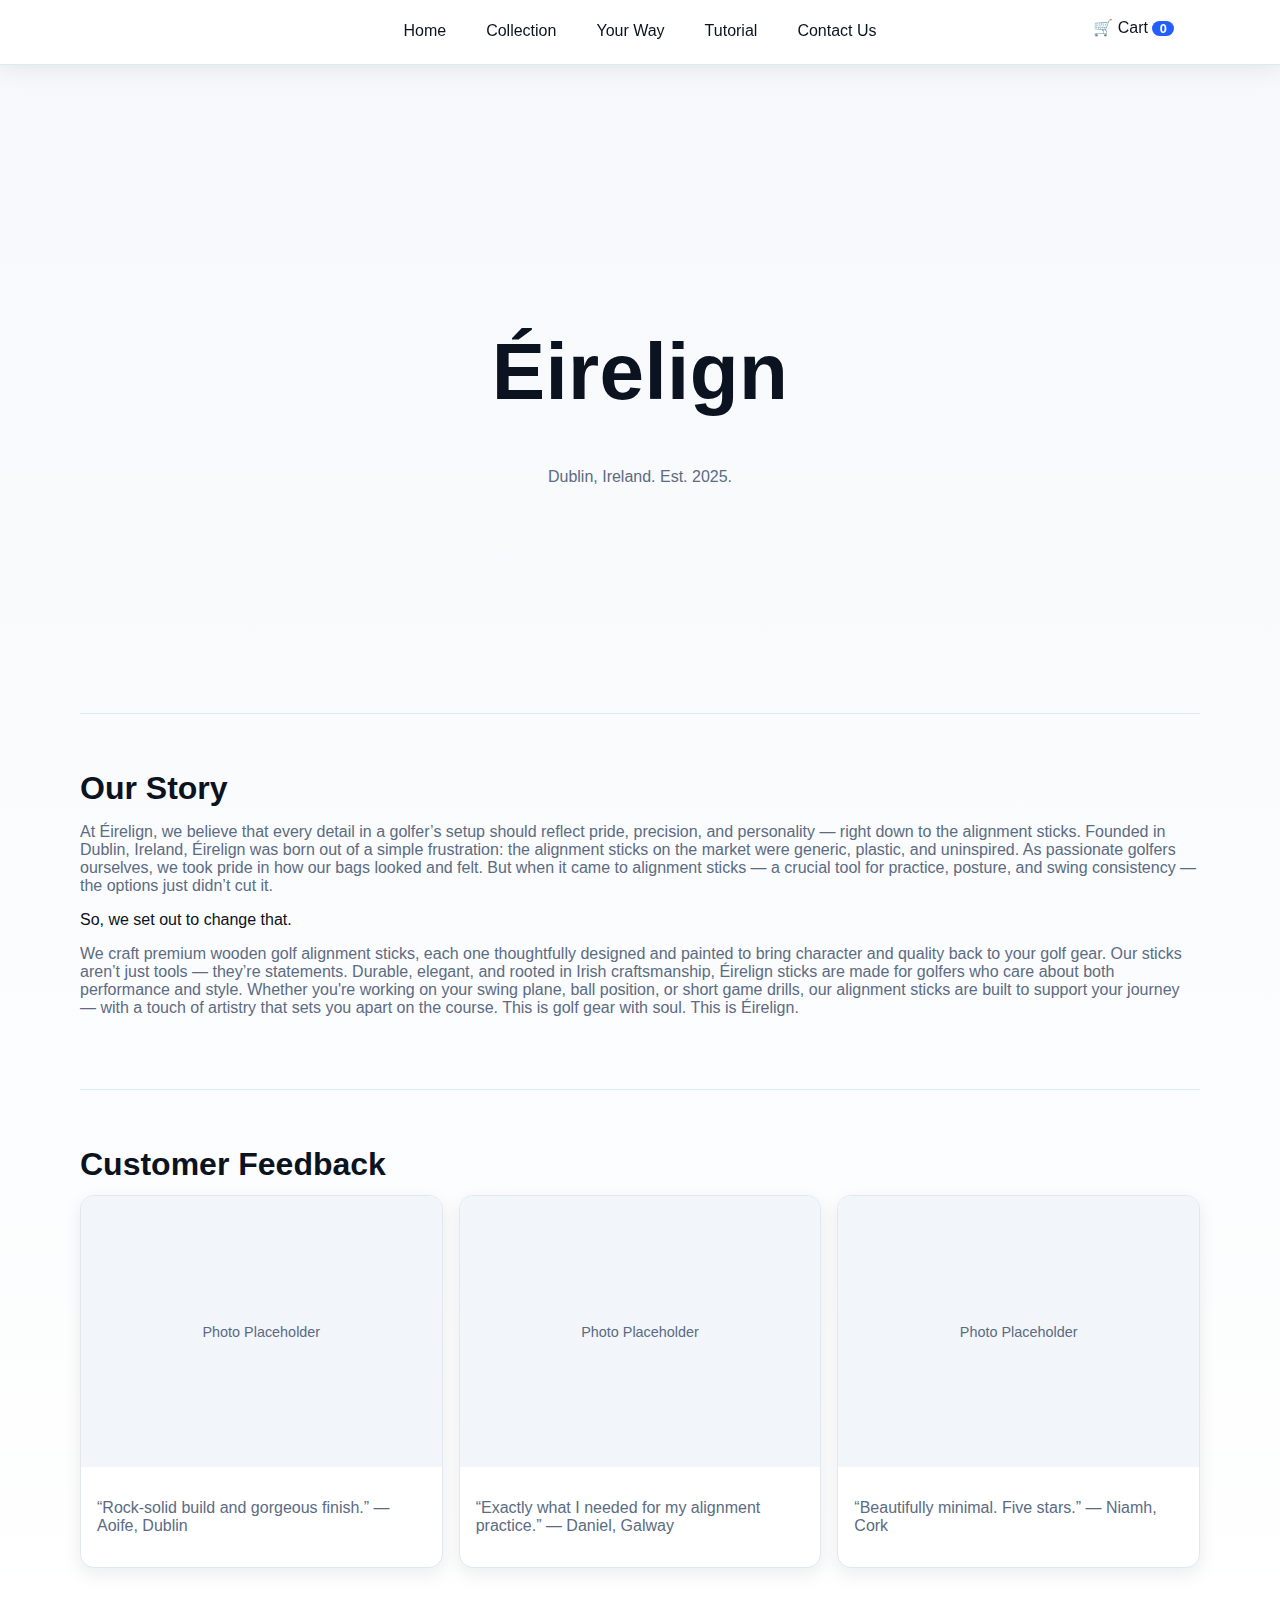
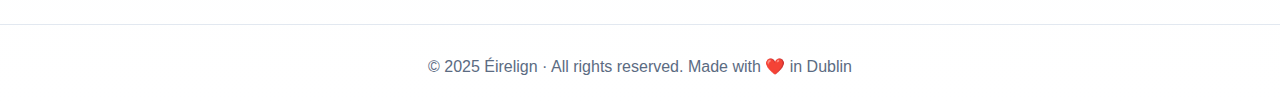
<file: index.html>
<!doctype html>
<html lang="en-IE">
<head>
  <meta charset="utf-8" />
  <meta name="viewport" content="width=device-width, initial-scale=1" />
  <title>Éirelign</title>
  <meta name="description" content="Irish-designed wooden golf alignment sticks. Minimal, durable, built in Dublin. Explore our Collection or build it Your Way." />
  <link rel="icon" href="assets/img/favicon.svg" type="image/svg+xml" />
  <link rel="stylesheet" href="assets/css/styles.css" />
  <meta property="og:title" content="Éirelign — Wooden Golf Alignment Sticks" />
  <meta property="og:description" content="At Éirelign, we believe that every detail in a golfer’s setup should reflect pride, precision, and personality — right down to the alignment sticks.
Founded in Dublin, Ireland, Éirelign was born out of a simple frustration: the alignment sticks on the market were generic, plastic, and uninspired. As passionate golfers ourselves, we took pride in how our bags looked and felt. But when it came to alignment sticks — a crucial tool for practice, posture, and swing consistency — the options just didn’t cut it.
So, we set out to change that.
We craft premium wooden golf alignment sticks, each one thoughtfully designed and painted to bring character and quality back to your golf gear. Our sticks aren’t just tools — they’re statements. Durable, elegant, and rooted in Irish craftsmanship, Éirelign sticks are made for golfers who care about both performance and style.
Whether you're working on your swing plane, ball position, or short game drills, our alignment sticks are built to support your journey — with a touch of artistry that sets you apart on the course.
This is golf gear with soul. This is Éirelign.." />
  <meta property="og:type" content="website" />
</head>
<body>
  <header class="header">
    <div class="header-inner container">
      <div class="brand-compact">
        <div class="site-title">Éirelign</div>
        <small>Dublin, Ireland — Est. 2025</small>
      </div>
      <nav class="nav" aria-label="Primary">
        <a href="index.html">Home</a>
        <a href="collection.html">Collection</a>
        <a href="your-way.html">Your Way</a>
        <a href="tutorial.html">Tutorial</a>
        <a href="contact.html">Contact Us</a>
      </nav>
      <div class="actions">
        <a href="cart.html" aria-label="Cart">🛒 Cart <span class="badge" data-cart-count>0</span></a>
      </div>
    </div>
  </header>

  <main>
    <section class="hero container">
      <div>
        <h1 class="title">Éirelign</h1>
        <p class="subtitle">Dublin, Ireland. Est. 2025.</p>
      </div>
    </section>

    <section class="section container">
      <h2>Our Story</h2>
      <p>At Éirelign, we believe that every detail in a golfer’s setup should reflect pride, precision, and personality — right down to the alignment sticks.
Founded in Dublin, Ireland, Éirelign was born out of a simple frustration: the alignment sticks on the market were generic, plastic, and uninspired. As passionate golfers ourselves, we took pride in how our bags looked and felt. But when it came to alignment sticks — a crucial tool for practice, posture, and swing consistency — the options just didn’t cut it.
</p>So, we set out to change that.<p>
We craft premium wooden golf alignment sticks, each one thoughtfully designed and painted to bring character and quality back to your golf gear. Our sticks aren’t just tools — they’re statements. Durable, elegant, and rooted in Irish craftsmanship, Éirelign sticks are made for golfers who care about both performance and style.
Whether you're working on your swing plane, ball position, or short game drills, our alignment sticks are built to support your journey — with a touch of artistry that sets you apart on the course.
This is golf gear with soul. This is Éirelign.</p>
    </section>

    <section class="section container">
      <h2>Customer Feedback</h2>
      <div class="feedback-grid">
        <article class="card">
          <div class="media" aria-hidden="true">Photo Placeholder</div>
          <div class="body">
            <p>“Rock-solid build and gorgeous finish.” — Aoife, Dublin</p>
          </div>
        </article>
        <article class="card">
          <div class="media" aria-hidden="true">Photo Placeholder</div>
          <div class="body">
            <p>“Exactly what I needed for my alignment practice.” — Daniel, Galway</p>
          </div>
        </article>
        <article class="card">
          <div class="media" aria-hidden="true">Photo Placeholder</div>
          <div class="body">
            <p>“Beautifully minimal. Five stars.” — Niamh, Cork</p>
          </div>
        </article>
      </div>
    </section>
  </main>

  <footer class="footer">
    <div class="container">© 2025 Éirelign · All rights reserved. Made with ❤️ in Dublin</div>
  </footer>

  <noscript><div class="container" style="margin:1rem 0;">Note: Cart & customizer need JavaScript enabled.</div></noscript>
  <script defer src="assets/js/main.js"></script>

  <script type="application/ld+json">
  {
    "@context":"https://schema.org",
    "@type":"Organization",
    "name":"Éirelign",
    "url":"https://<your-github-username>.github.io/eirelign-site/",
    "address": {"@type":"PostalAddress","addressLocality":"Dublin","addressCountry":"IE"}
  }
  </script>
</body>
</html>
</file>
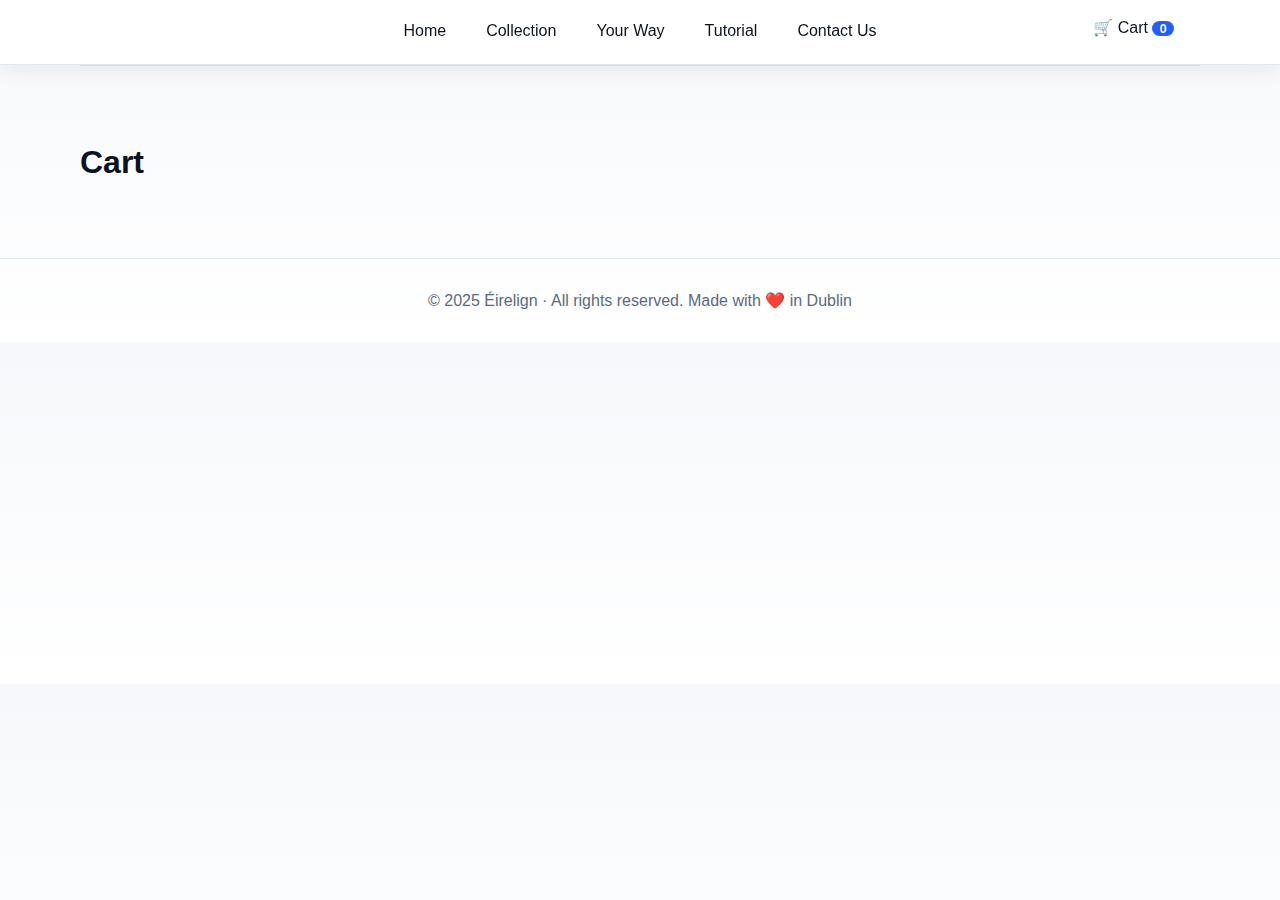
<file: cart.html>
<!doctype html>
<html lang="en-IE">
<head>
  <meta charset="utf-8" />
  <meta name="viewport" content="width=device-width, initial-scale=1" />
  <title>Cart — Éirelign</title>
  <meta name="description" content="Review your items and proceed to checkout." />
  <link rel="icon" href="assets/img/favicon.svg" type="image/svg+xml" />
  <link rel="stylesheet" href="assets/css/styles.css" />
</head>
<body>
  <header class="header">
    <div class="header-inner container">
      <div class="brand-compact"><div class="site-title">Éirelign</div><small>Dublin, Ireland — Est. 2025</small></div>
      <nav class="nav" aria-label="Primary">
        <a href="index.html">Home</a><a href="collection.html">Collection</a><a href="your-way.html">Your Way</a><a href="tutorial.html">Tutorial</a><a href="contact.html">Contact Us</a>
      </nav>
      <div class="actions"><a href="cart.html" aria-label="Cart">🛒 Cart <span class="badge" data-cart-count>0</span></a></div>
    </div>
  </header>

  <main class="container section">
    <h1>Cart</h1>

    <div id="cart-empty" class="card" style="padding:1rem; display:none;">
      Your cart is empty. <a href="collection.html">Browse the Collection</a> or <a href="your-way.html">build it Your Way</a>.
    </div>

    <div id="cart-filled" style="display:none;">
      <table class="table" aria-describedby="cart-help">
        <caption class="sr-only" id="cart-help">Cart items with quantities and totals.</caption>
        <thead>
          <tr>
            <th scope="col">Item</th>
            <th scope="col">Price</th>
            <th scope="col">Qty</th>
            <th scope="col">Total</th>
            <th scope="col"><span class="sr-only">Actions</span></th>
          </tr>
        </thead>
        <tbody id="cart-body"></tbody>
      </table>

      <p class="meta">Taxes and shipping calculated at checkout.</p>
      <p><strong>Subtotal:</strong> <span id="subtotal">€0.00</span></p>

      <div style="display:flex; gap:.5rem; flex-wrap:wrap;">
        <a href="collection.html">Continue shopping</a>
        <button type="button" disabled title="Checkout not connected yet">Proceed to checkout</button>
      </div>
    </div>
  </main>

  <footer class="footer"><div class="container">© 2025 Éirelign · All rights reserved. Made with ❤️ in Dublin</div></footer>

  <noscript><div class="container" style="margin:1rem 0;">Note: Cart needs JavaScript enabled.</div></noscript>
  <script defer src="assets/js/main.js"></script>
  <script defer src="assets/js/cart.js"></script>
</body>
</html>
</file>
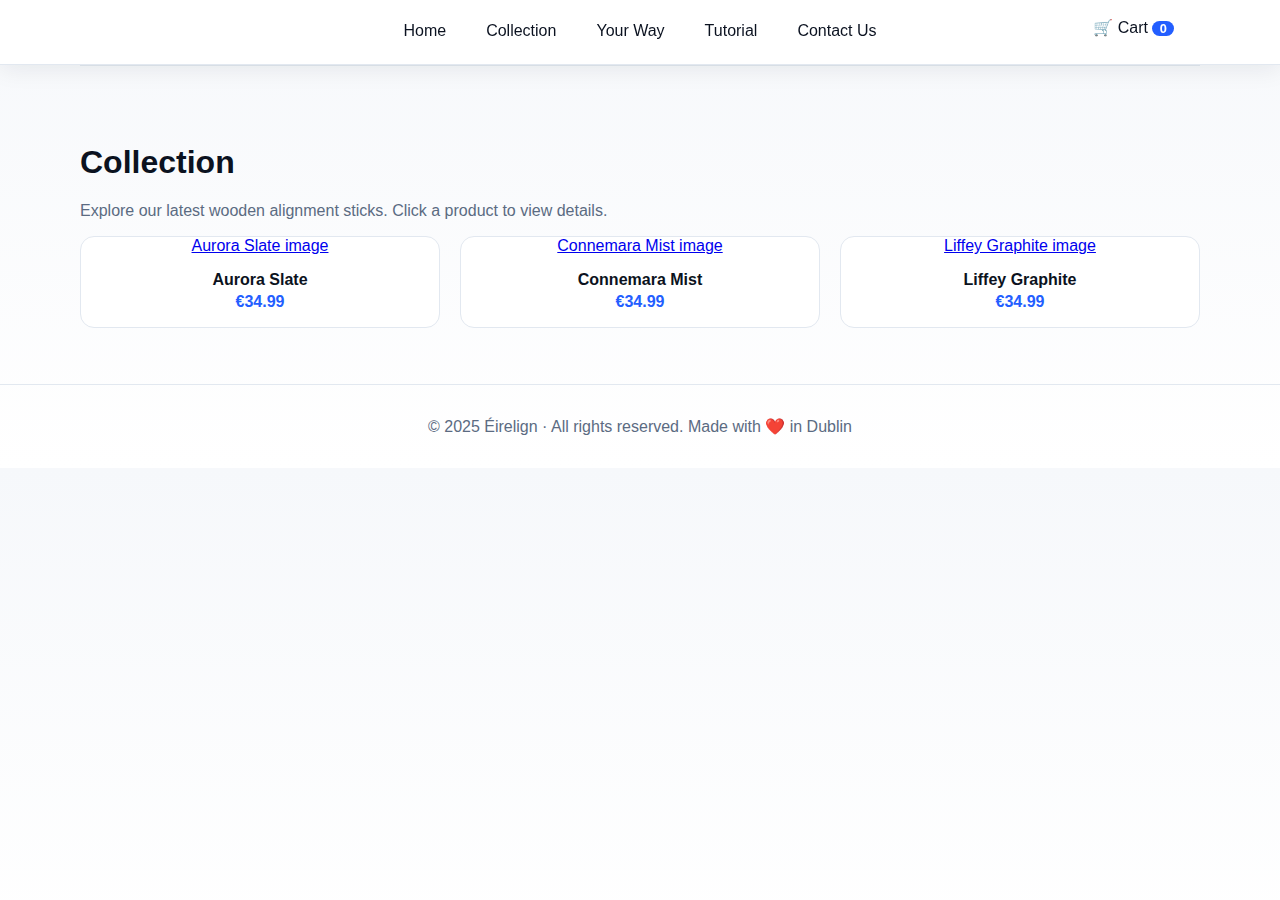
<file: collection.html>
<!doctype html>
<html lang="en-IE">
<head>
  <meta charset="utf-8" />
  <meta name="viewport" content="width=device-width, initial-scale=1" />
  <title>Collection — Éirelign</title>
  <meta name="description" content="Explore Aurora Slate, Connemara Mist, and Liffey Graphite alignment sticks." />
  <link rel="icon" href="assets/img/favicon.svg" type="image/svg+xml" />
  <link rel="stylesheet" href="assets/css/styles.css" />
</head>
<body>
  <header class="header">
    <div class="header-inner container">
      <div class="brand-compact"><div class="site-title">Éirelign</div><small>Dublin, Ireland — Est. 2025</small></div>
      <nav class="nav" aria-label="Primary">
        <a href="index.html">Home</a><a href="collection.html">Collection</a><a href="your-way.html">Your Way</a><a href="tutorial.html">Tutorial</a><a href="contact.html">Contact Us</a>
      </nav>
      <div class="actions"><a href="cart.html" aria-label="Cart">🛒 Cart <span class="badge" data-cart-count>0</span></a></div>
    </div>
  </header>

  <main class="container section">
    <h1>Collection</h1>
    <p>Explore our latest wooden alignment sticks. Click a product to view details.</p>

    <div class="collection-grid">
      <article class="product-tile">
        <a class="image" href="product-aurora.html">
          <div class="media" aria-hidden="true">Aurora Slate image</div>
        </a>
        <div class="body">
          <div class="name">Aurora Slate</div>
          <div class="price">€34.99</div>
        </div>
      </article>

      <article class="product-tile">
        <a class="image" href="product-connemara.html">
          <div class="media" aria-hidden="true">Connemara Mist image</div>
        </a>
        <div class="body">
          <div class="name">Connemara Mist</div>
          <div class="price">€34.99</div>
        </div>
      </article>

      <article class="product-tile">
        <a class="image" href="product-liffey.html">
          <div class="media" aria-hidden="true">Liffey Graphite image</div>
        </a>
        <div class="body">
          <div class="name">Liffey Graphite</div>
          <div class="price">€34.99</div>
        </div>
      </article>
    </div>
  </main>

  <footer class="footer"><div class="container">© 2025 Éirelign · All rights reserved. Made with ❤️ in Dublin</div></footer>
  <script defer src="assets/js/main.js"></script>
</body>
</html>
</file>
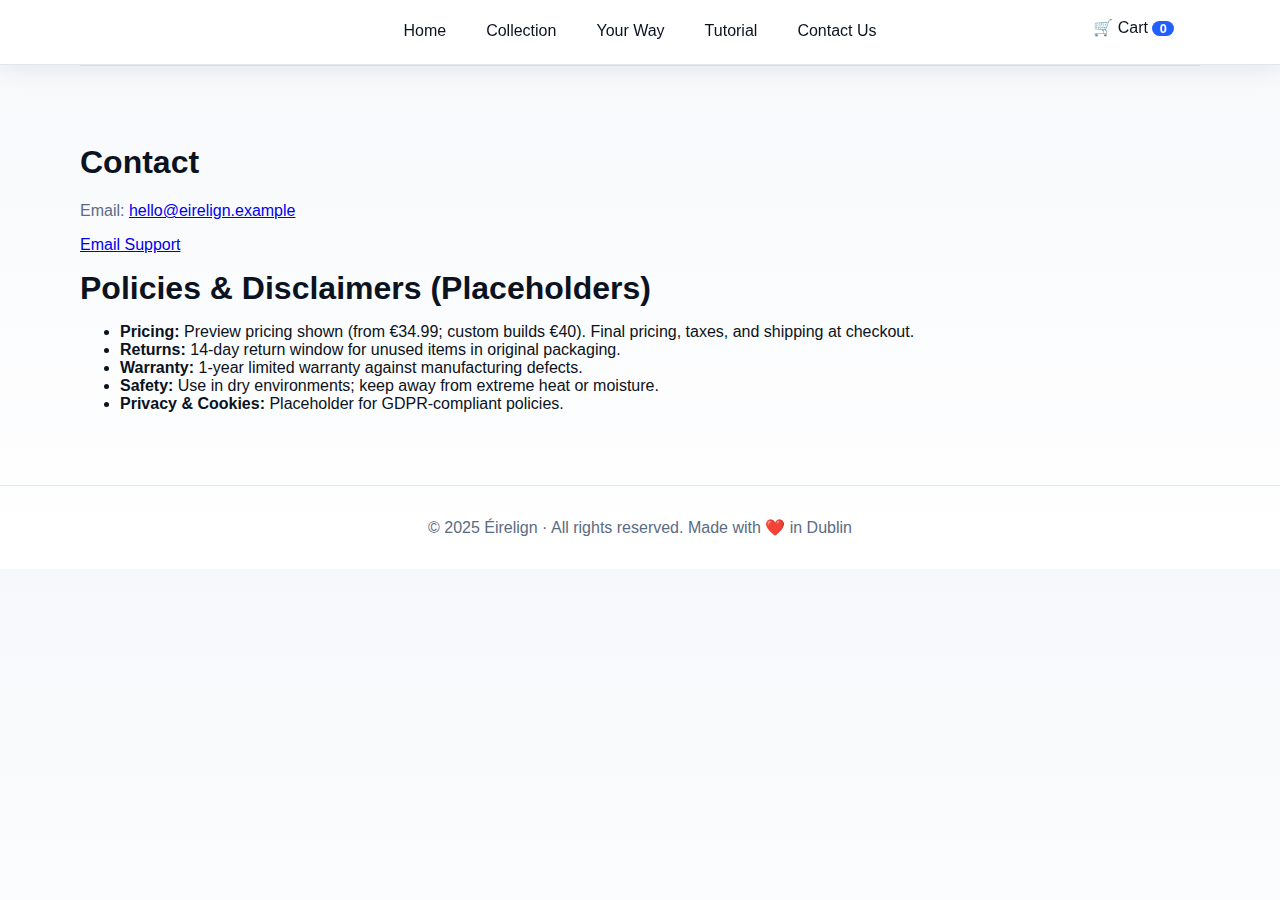
<file: contact.html>
<!doctype html>
<html lang="en-IE">
<head>
  <meta charset="utf-8" />
  <meta name="viewport" content="width=device-width, initial-scale=1" />
  <title>Contact Us — Éirelign</title>
  <meta name="description" content="Get in touch with Éirelign. Based in Dublin, Ireland." />
  <link rel="icon" href="assets/img/favicon.svg" type="image/svg+xml" />
  <link rel="stylesheet" href="assets/css/styles.css" />
</head>
<body>
  <header class="header">
    <div class="header-inner container">
      <div class="brand-compact"><div class="site-title">Éirelign</div><small>Dublin, Ireland — Est. 2025</small></div>
      <nav class="nav" aria-label="Primary">
        <a href="index.html">Home</a><a href="collection.html">Collection</a><a href="your-way.html">Your Way</a><a href="tutorial.html">Tutorial</a><a href="contact.html">Contact Us</a>
      </nav>
      <div class="actions"><a href="cart.html" aria-label="Cart">🛒 Cart <span class="badge" data-cart-count>0</span></a></div>
    </div>
  </header>

  <main class="container section">
    <h1>Contact</h1>
    <p>Email: <a href="mailto:hello@eirelign.example">hello@eirelign.example</a></p>
    <p><a href="mailto:hello@eirelign.example?subject=Support%20Request">Email Support</a></p>

    <h2>Policies &amp; Disclaimers (Placeholders)</h2>
    <ul>
      <li><strong>Pricing:</strong> Preview pricing shown (from €34.99; custom builds €40). Final pricing, taxes, and shipping at checkout.</li>
      <li><strong>Returns:</strong> 14‑day return window for unused items in original packaging.</li>
      <li><strong>Warranty:</strong> 1‑year limited warranty against manufacturing defects.</li>
      <li><strong>Safety:</strong> Use in dry environments; keep away from extreme heat or moisture.</li>
      <li><strong>Privacy & Cookies:</strong> Placeholder for GDPR‑compliant policies.</li>
    </ul>
  </main>

  <footer class="footer"><div class="container">© 2025 Éirelign · All rights reserved. Made with ❤️ in Dublin</div></footer>
  <script defer src="assets/js/main.js"></script>
</body>
</html>
</file>
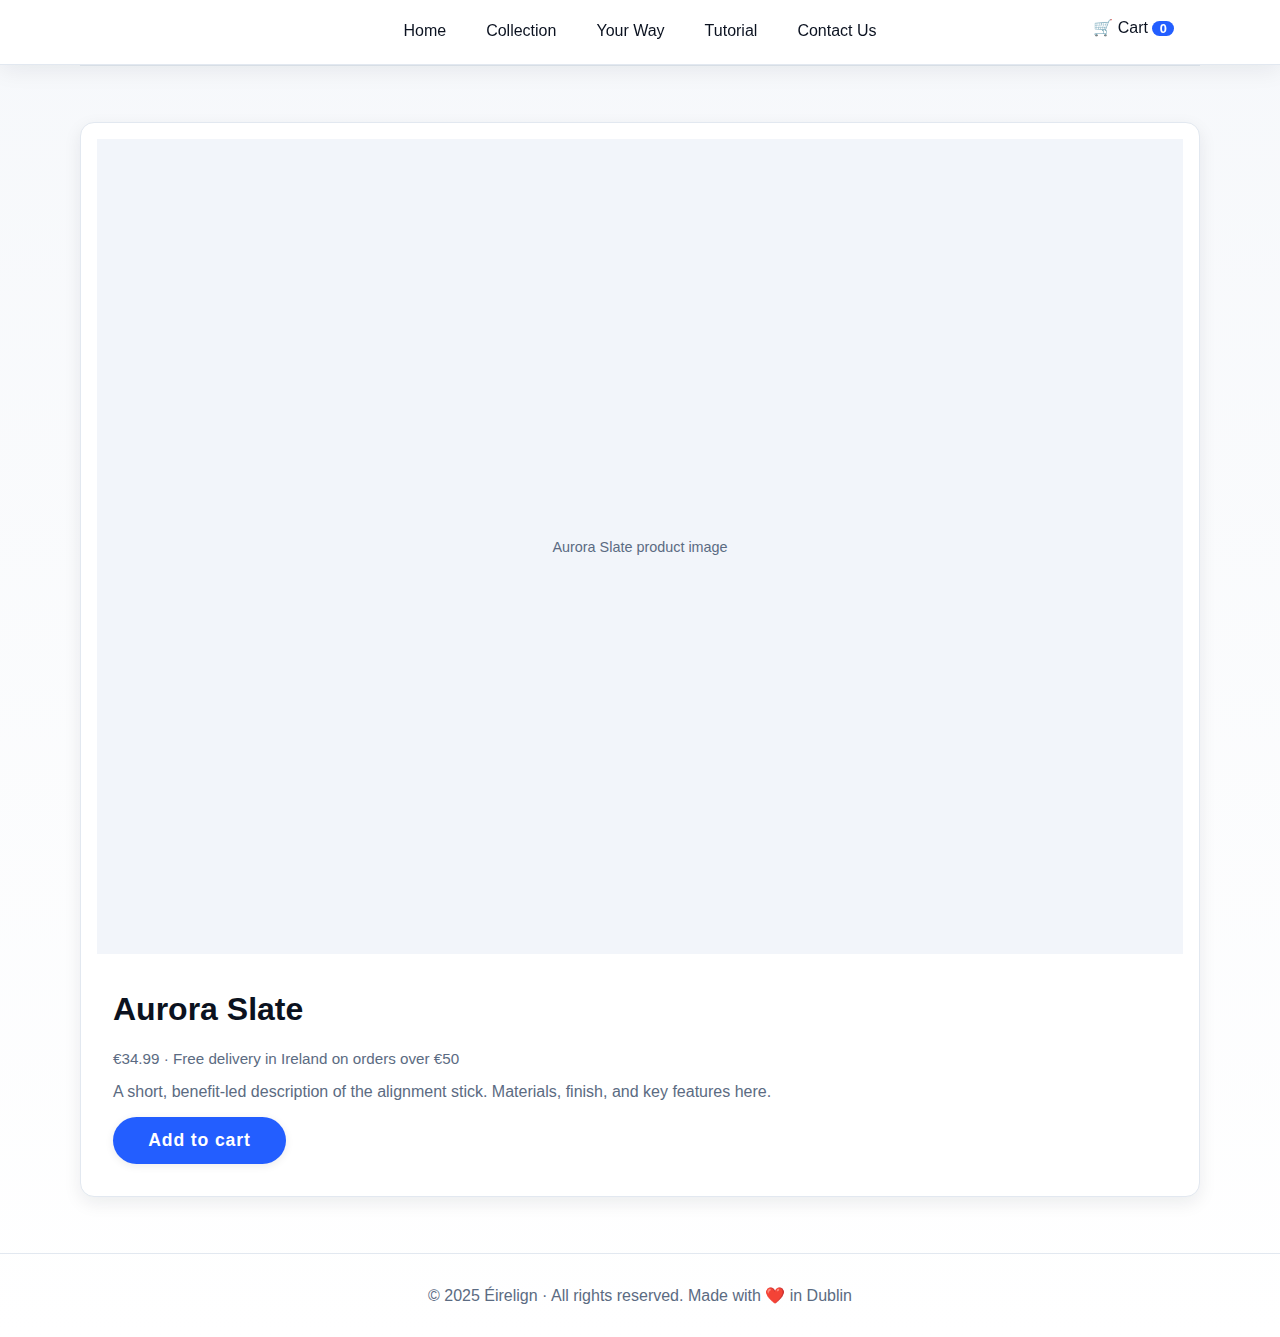
<file: product-aurora.html>
<!doctype html>
<html lang="en-IE">
<head>
  <meta charset="utf-8" />
  <meta name="viewport" content="width=device-width, initial-scale=1" />
  <title>Aurora Slate — Éirelign</title>
  <meta name="description" content="Aurora Slate wooden alignment stick — minimalist, durable finish." />
  <link rel="icon" href="assets/img/favicon.svg" type="image/svg+xml" />
  <link rel="stylesheet" href="assets/css/styles.css" />
  <meta property="og:type" content="product" />
  <meta property="og:title" content="Aurora Slate — Éirelign" />
  <meta property="product:price:amount" content="34.99" />
  <meta property="product:price:currency" content="EUR" />
</head>
<body>
  <header class="header"> 
    <div class="header-inner container"> 
      <div class="brand-compact"><div class="site-title">Éirelign</div><small>Dublin, Ireland — Est. 2025</small></div> 
      <nav class="nav" aria-label="Primary"> 
        <a href="index.html">Home</a><a href="collection.html">Collection</a><a href="your-way.html">Your Way</a><a href="tutorial.html">Tutorial</a><a href="contact.html">Contact Us</a> 
      </nav> 
      <div class="actions"><a href="cart.html" aria-label="Cart">🛒 Cart <span class="badge" data-cart-count>0</span></a></div> 
    </div> 
  </header>

  <main class="container section"> 
    <div class="card" style="padding:1rem;"> 
      <div class="media" aria-hidden="true">Aurora Slate product image</div> 
      <div class="body"> 
        <h1>Aurora Slate</h1> 
        <p class="meta">€34.99 · Free delivery in Ireland on orders over €50</p> 
        <p>A short, benefit‑led description of the alignment stick. Materials, finish, and key features here.</p> 
        <button id="btn-add" class="add-to-cart" type="button">Add to cart</button> 
      </div> 
    </div> 
  </main>

  <footer class="footer"><div class="container">© 2025 Éirelign · All rights reserved. Made with ❤️ in Dublin</div></footer>
  <noscript><div class="container" style="margin:1rem 0;">Note: Cart needs JavaScript enabled.</div></noscript>
  <script defer src="assets/js/main.js"></script>
  <script>document.addEventListener('DOMContentLoaded',()=>{ const btn=document.getElementById('btn-add'); if(!btn) return; btn.addEventListener('click',()=>{ const item={ name:'Aurora Slate', price:34.99, sku:'AUR-SLT' }; window.EirelignCart?.addToCart(item); });});</script>
  <script type="application/ld+json">
{
  "@context":"https://schema.org",
  "@type":"Product",
  "name":"Aurora Slate",
  "brand":"Éirelign",
  "offers":{"@type":"Offer","priceCurrency":"EUR","price":"34.99","availability":"https://schema.org/InStock"}
}
</script>
  
<div id="mini-cart" class="mini-cart" style="display:none;">
  <div class="mini-cart-content">
    <h3>Cart</h3>
    <ul id="mini-cart-items"></ul>
    cart.htmlGo to Checkout</a>
  </div>
</div>

</body>
</html>
</file>
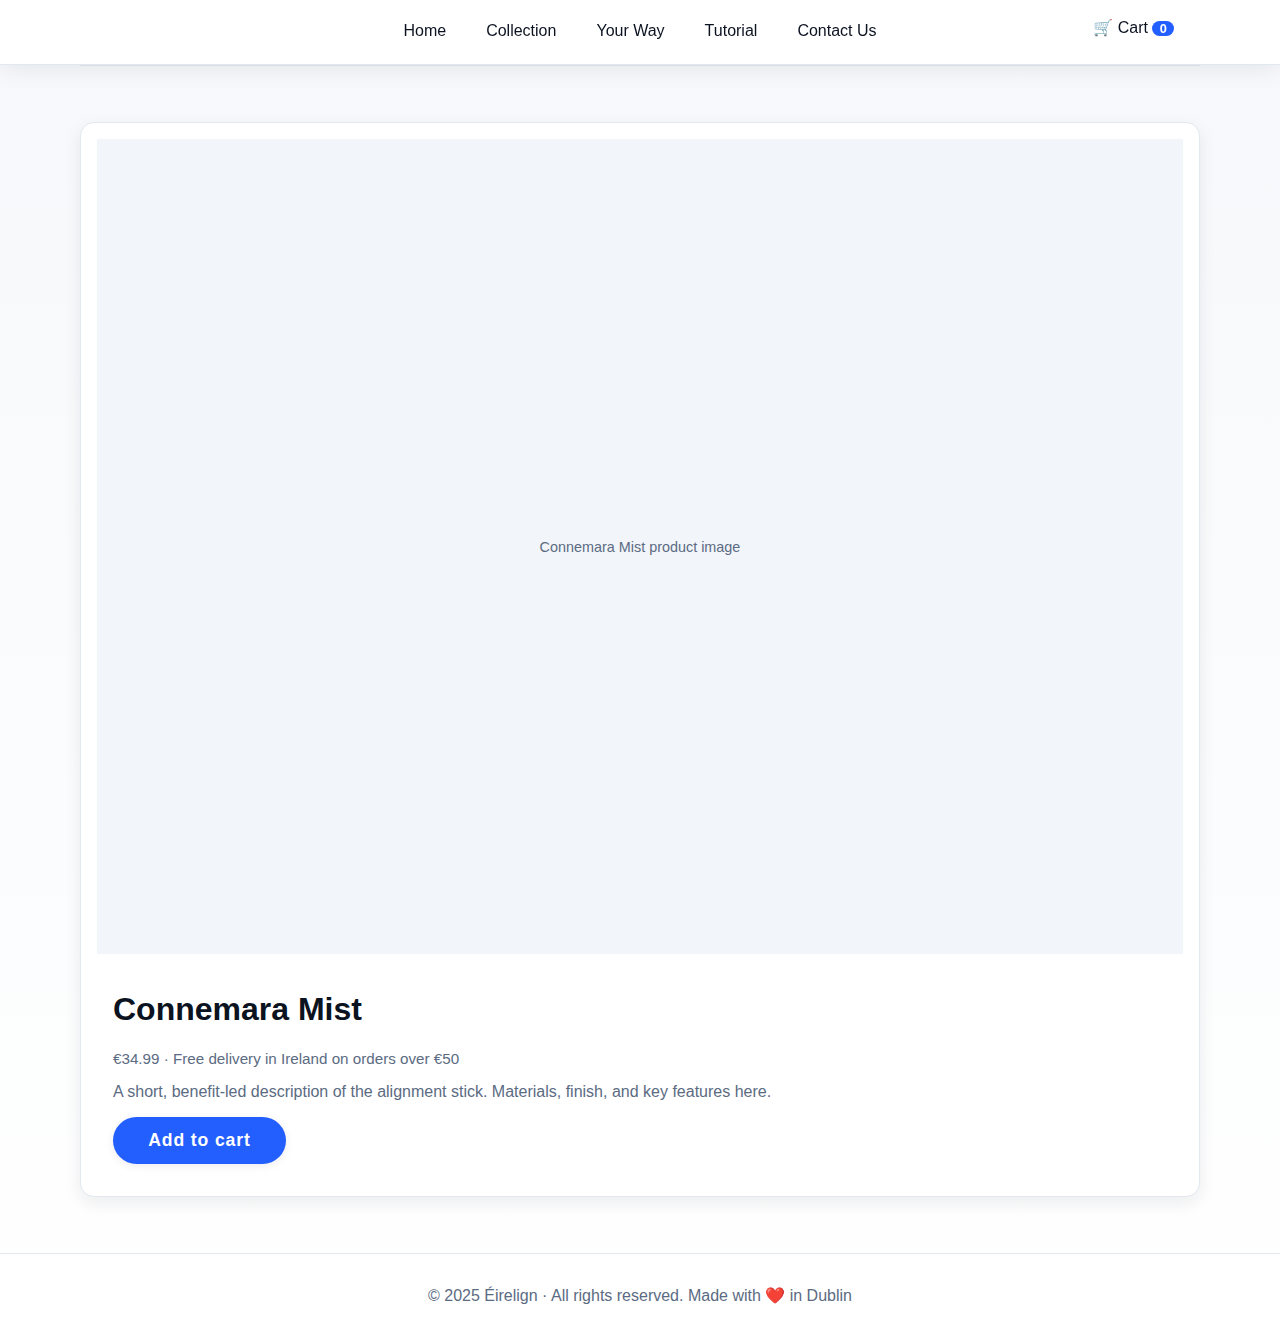
<file: product-connemara.html>
<!doctype html>
<html lang="en-IE">
<head>
  <meta charset="utf-8" />
  <meta name="viewport" content="width=device-width, initial-scale=1" />
  <title>Connemara Mist — Éirelign</title>
  <meta name="description" content="Connemara Mist wooden alignment stick — minimalist, durable finish." />
  <link rel="icon" href="assets/img/favicon.svg" type="image/svg+xml" />
  <link rel="stylesheet" href="assets/css/styles.css" />
  <meta property="og:type" content="product" />
  <meta property="og:title" content="Connemara Mist — Éirelign" />
  <meta property="product:price:amount" content="34.99" />
  <meta property="product:price:currency" content="EUR" />
</head>
<body>
  <header class="header"> 
    <div class="header-inner container"> 
      <div class="brand-compact"><div class="site-title">Éirelign</div><small>Dublin, Ireland — Est. 2025</small></div> 
      <nav class="nav" aria-label="Primary"> 
        <a href="index.html">Home</a><a href="collection.html">Collection</a><a href="your-way.html">Your Way</a><a href="tutorial.html">Tutorial</a><a href="contact.html">Contact Us</a> 
      </nav> 
      <div class="actions"><a href="cart.html" aria-label="Cart">🛒 Cart <span class="badge" data-cart-count>0</span></a></div> 
    </div> 
  </header>

  <main class="container section"> 
    <div class="card" style="padding:1rem;"> 
      <div class="media" aria-hidden="true">Connemara Mist product image</div> 
      <div class="body"> 
        <h1>Connemara Mist</h1> 
        <p class="meta">€34.99 · Free delivery in Ireland on orders over €50</p> 
        <p>A short, benefit‑led description of the alignment stick. Materials, finish, and key features here.</p> 
        <button id="btn-add" class="add-to-cart" type="button">Add to cart</button> 
      </div> 
    </div> 
  </main>

  <footer class="footer"><div class="container">© 2025 Éirelign · All rights reserved. Made with ❤️ in Dublin</div></footer>
  <noscript><div class="container" style="margin:1rem 0;">Note: Cart needs JavaScript enabled.</div></noscript>
  <script defer src="assets/js/main.js"></script>
  <script>document.addEventListener('DOMContentLoaded',()=>{ const btn=document.getElementById('btn-add'); if(!btn) return; btn.addEventListener('click',()=>{ const item={ name:'Connemara Mist', price:34.99, sku:'CON-MST' }; window.EirelignCart?.addToCart(item); });});</script>
  <script type="application/ld+json">
{
  "@context":"https://schema.org",
  "@type":"Product",
  "name":"Connemara Mist",
  "brand":"Éirelign",
  "offers":{"@type":"Offer","priceCurrency":"EUR","price":"34.99","availability":"https://schema.org/InStock"}
}
</script>
</body>
</html>
</file>
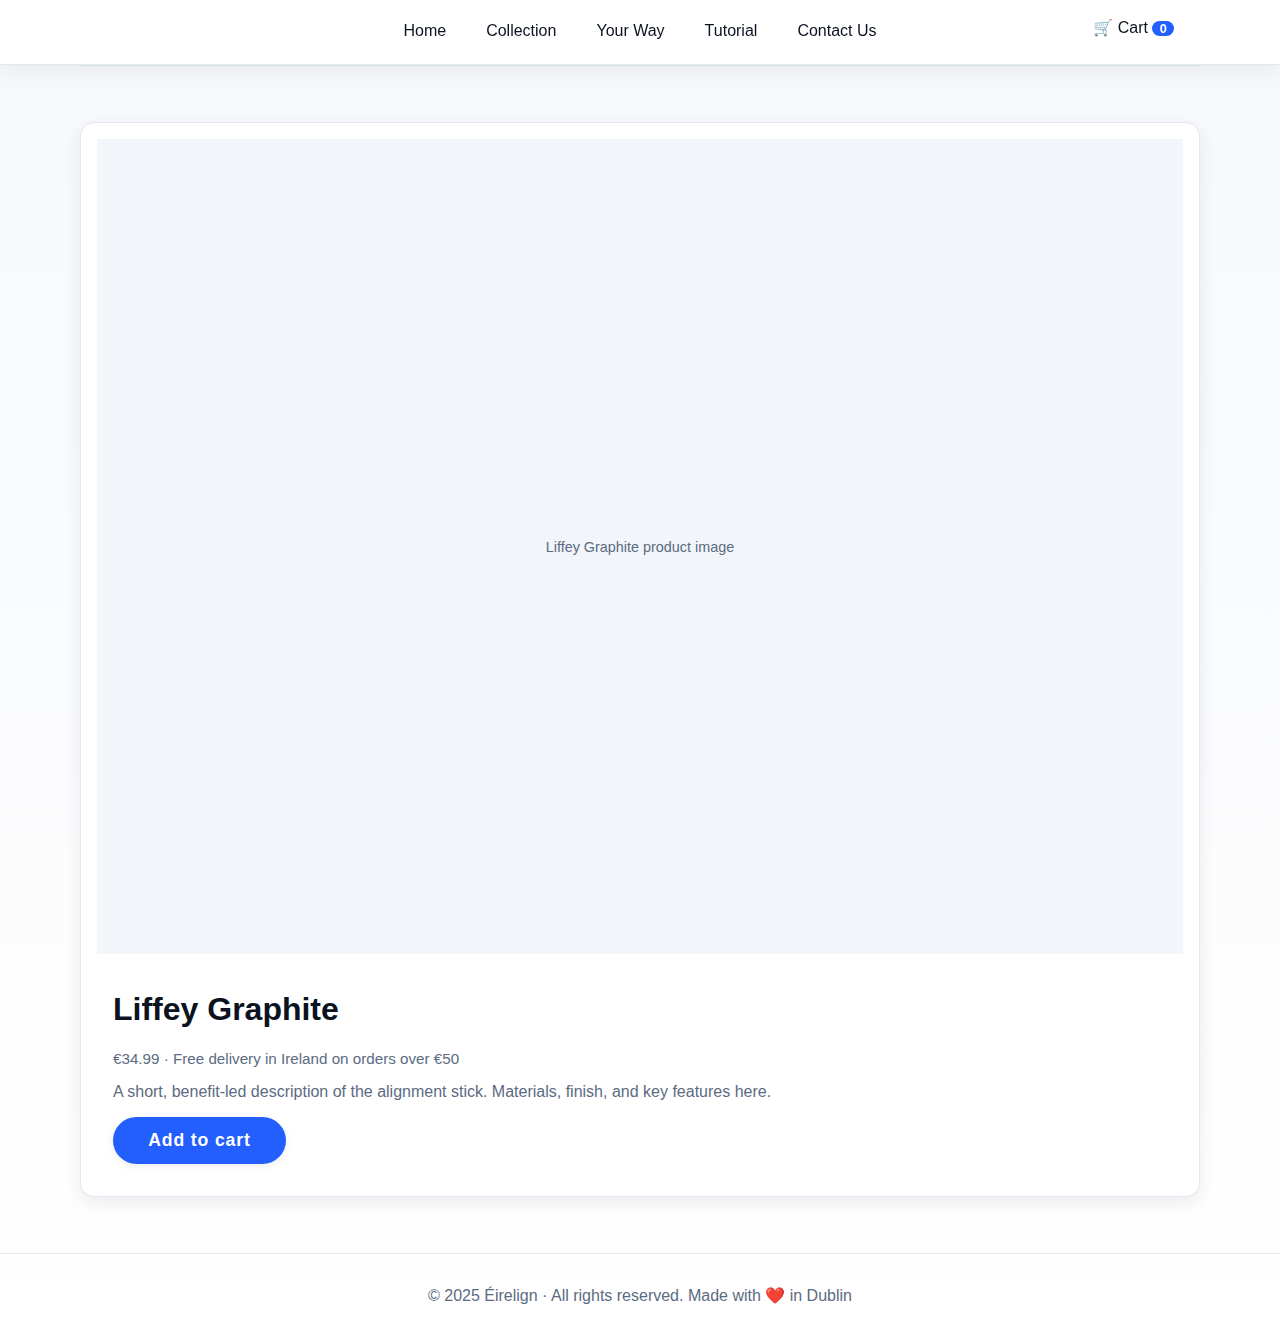
<file: product-liffey.html>
<!doctype html>
<html lang="en-IE">
<head>
  <meta charset="utf-8" />
  <meta name="viewport" content="width=device-width, initial-scale=1" />
  <title>Liffey Graphite — Éirelign</title>
  <meta name="description" content="Liffey Graphite wooden alignment stick — minimalist, durable finish." />
  <link rel="icon" href="assets/img/favicon.svg" type="image/svg+xml" />
  <link rel="stylesheet" href="assets/css/styles.css" />
  <meta property="og:type" content="product" />
  <meta property="og:title" content="Liffey Graphite — Éirelign" />
  <meta property="product:price:amount" content="34.99" />
  <meta property="product:price:currency" content="EUR" />
</head>
<body>
  <header class="header"> 
    <div class="header-inner container"> 
      <div class="brand-compact"><div class="site-title">Éirelign</div><small>Dublin, Ireland — Est. 2025</small></div> 
      <nav class="nav" aria-label="Primary"> 
        <a href="index.html">Home</a><a href="collection.html">Collection</a><a href="your-way.html">Your Way</a><a href="tutorial.html">Tutorial</a><a href="contact.html">Contact Us</a> 
      </nav> 
      <div class="actions"><a href="cart.html" aria-label="Cart">🛒 Cart <span class="badge" data-cart-count>0</span></a></div> 
    </div> 
  </header>

  <main class="container section"> 
    <div class="card" style="padding:1rem;"> 
      <div class="media" aria-hidden="true">Liffey Graphite product image</div> 
      <div class="body"> 
        <h1>Liffey Graphite</h1> 
        <p class="meta">€34.99 · Free delivery in Ireland on orders over €50</p> 
        <p>A short, benefit‑led description of the alignment stick. Materials, finish, and key features here.</p> 
        <button id="btn-add" class="add-to-cart" type="button">Add to cart</button> 
      </div> 
    </div> 
  </main>

  <footer class="footer"><div class="container">© 2025 Éirelign · All rights reserved. Made with ❤️ in Dublin</div></footer>
  <noscript><div class="container" style="margin:1rem 0;">Note: Cart needs JavaScript enabled.</div></noscript>
  <script defer src="assets/js/main.js"></script>
  <script>document.addEventListener('DOMContentLoaded',()=>{ const btn=document.getElementById('btn-add'); if(!btn) return; btn.addEventListener('click',()=>{ const item={ name:'Liffey Graphite', price:34.99, sku:'LIF-GRA' }; window.EirelignCart?.addToCart(item); });});</script>
  <script type="application/ld+json">
{
  "@context":"https://schema.org",
  "@type":"Product",
  "name":"Liffey Graphite",
  "brand":"Éirelign",
  "offers":{"@type":"Offer","priceCurrency":"EUR","price":"34.99","availability":"https://schema.org/InStock"}
}
</script>
  
<div id="mini-cart" class="mini-cart" style="display:none;">
  <div class="mini-cart-content">
    <h3>Cart</h3>
    <ul id="mini-cart-items"></ul>
    cart.htmlGo to Checkout</a>
  </div>
</div>

</body>
</html>
</file>
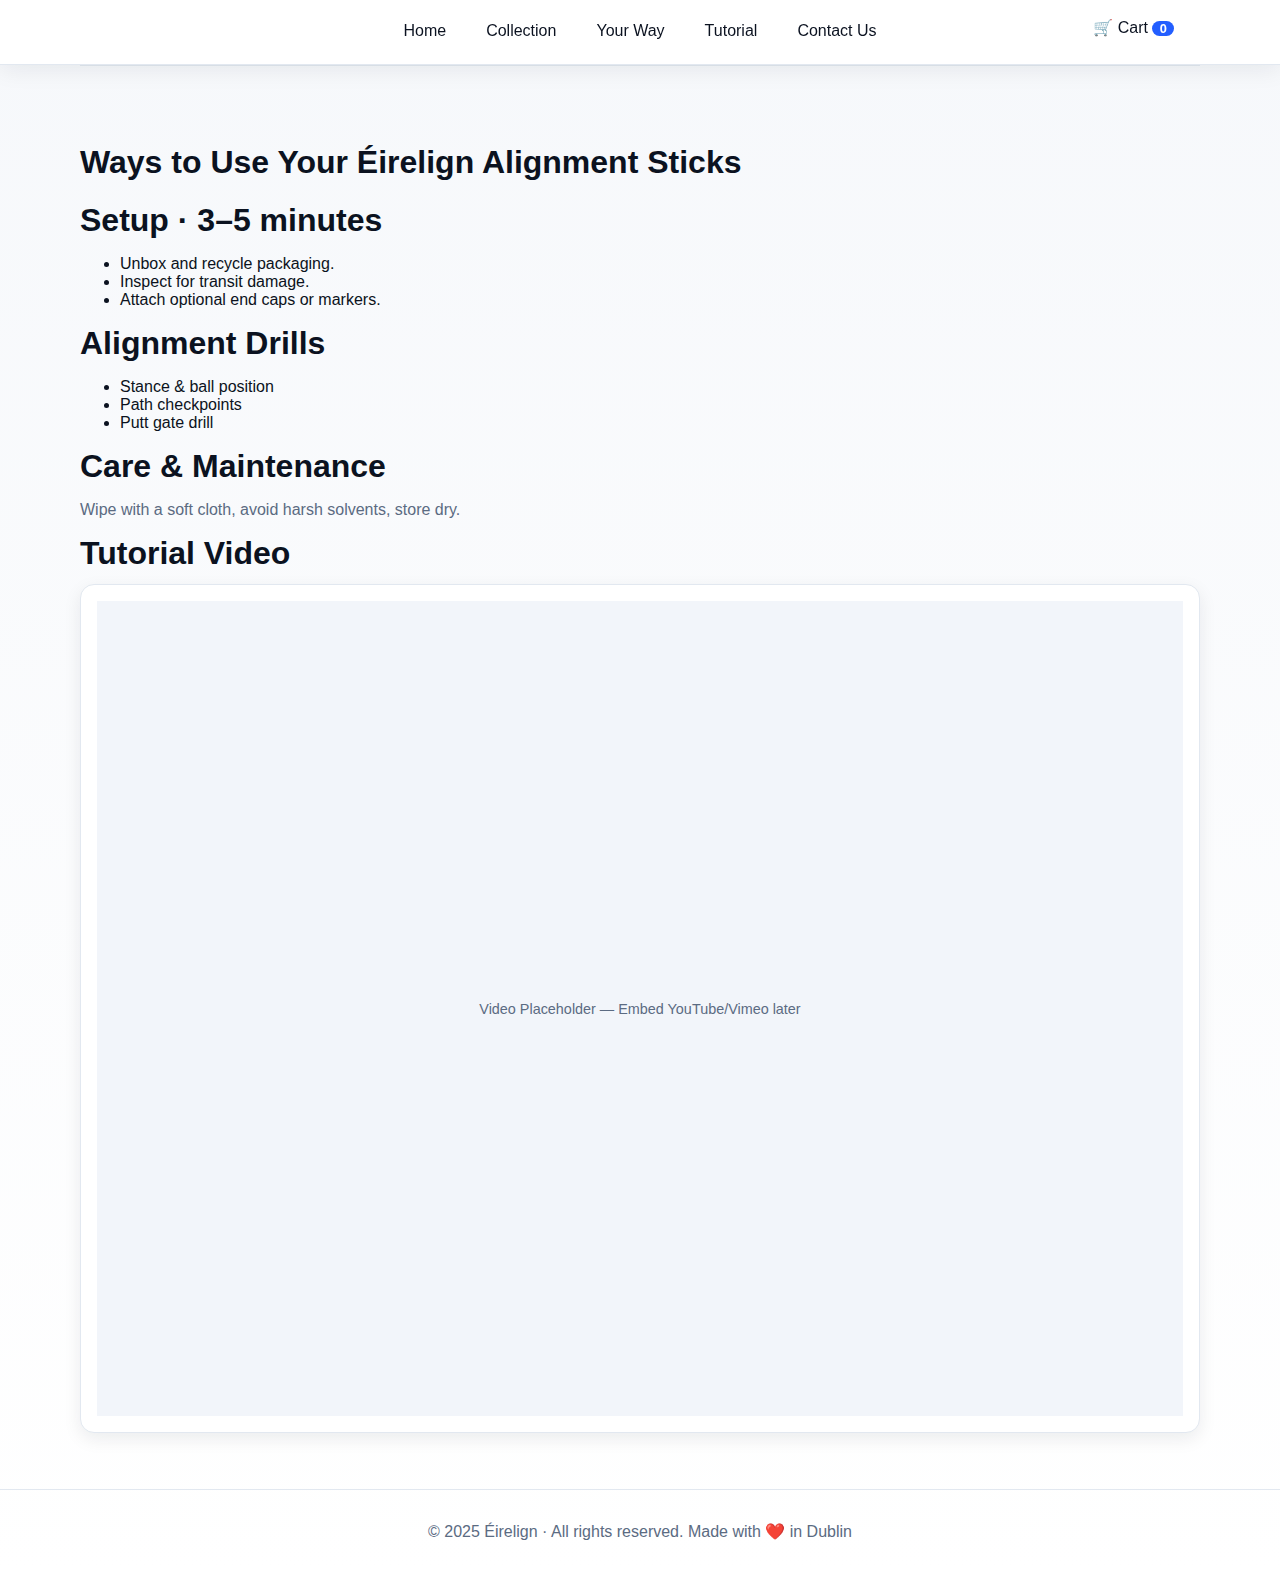
<file: tutorial.html>
<!doctype html>
<html lang="en-IE">
<head>
  <meta charset="utf-8" />
  <meta name="viewport" content="width=device-width, initial-scale=1" />
  <title>Tutorial — Éirelign</title>
  <meta name="description" content="Step-by-step guides and tips to get the most from your alignment sticks." />
  <link rel="icon" href="assets/img/favicon.svg" type="image/svg+xml" />
  <link rel="stylesheet" href="assets/css/styles.css" />
</head>
<body>
  <header class="header">
    <div class="header-inner container">
      <div class="brand-compact"><div class="site-title">Éirelign</div><small>Dublin, Ireland — Est. 2025</small></div>
      <nav class="nav" aria-label="Primary">
        <a href="index.html">Home</a><a href="collection.html">Collection</a><a href="your-way.html">Your Way</a><a href="tutorial.html">Tutorial</a><a href="contact.html">Contact Us</a>
      </nav>
      <div class="actions"><a href="cart.html" aria-label="Cart">🛒 Cart <span class="badge" data-cart-count>0</span></a></div>
    </div>
  </header>

  <main class="container section">
    <h1>Ways to Use Your Éirelign Alignment Sticks</h1>
    <h2>Setup · 3–5 minutes</h2>
    <ul>
      <li>Unbox and recycle packaging.</li>
      <li>Inspect for transit damage.</li>
      <li>Attach optional end caps or markers.</li>
    </ul>

    <h2>Alignment Drills</h2>
    <ul>
      <li>Stance &amp; ball position</li>
      <li>Path checkpoints</li>
      <li>Putt gate drill</li>
    </ul>

    <h2>Care &amp; Maintenance</h2>
    <p>Wipe with a soft cloth, avoid harsh solvents, store dry.</p>

    <h2>Tutorial Video</h2>
    <div class="card" style="padding:1rem;">
      <div class="media" aria-hidden="true">Video Placeholder — Embed YouTube/Vimeo later</div>
    </div>
  </main>

  <footer class="footer"><div class="container">© 2025 Éirelign · All rights reserved. Made with ❤️ in Dublin</div></footer>
  <script defer src="assets/js/main.js"></script>
</body>
</html>
</file>
<file: assets/css/styles.css>
/* ==========================================
 Éirelign — Clean Bright Theme (no patterns)
 ========================================== */
:root {
  --bg: #f6f8fb; /* page background */
  --surface: #ffffff; /* card & header surface */
  --text: #0b1220; /* primary text */
  --muted: #5b6b82; /* secondary text */
  --brand: #0aa3a3; /* teal accent */
  --brand-2: #235eff; /* blue accent (CTA) */
  --line: #e2e8f0; /* divider lines */
  --shadow: rgba(16, 24, 40, .08);
}
* { box-sizing: border-box; }
html { scroll-behavior: smooth; }
body {
  margin: 0;
  font-family: -apple-system, BlinkMacSystemFont, "Segoe UI", Roboto, Helvetica, Arial, "Apple Color Emoji", "Segoe UI Emoji";
  background: linear-gradient(180deg, var(--bg) 0%, #ffffff 100%);
  color: var(--text);
}
img { max-width: 100%; height: auto; display: block; }
.container { width: min(1120px, 92%); margin: 0 auto; }
/* Header */
.header {
  position: sticky; top: 0; z-index: 1000;
  backdrop-filter: blur(8px);
  background: color-mix(in srgb, var(--surface) 92%, transparent);
  border-bottom: 1px solid var(--line);
  box-shadow: 0 4px 24px var(--shadow);
}
.header-inner { position: relative; display: grid; gap: .25rem; justify-items: center; padding: .9rem 0 1rem; }
.brand-compact { display: none; text-align: center; }
.brand-compact .site-title { font-weight: 800; letter-spacing: .4px; font-size: 1.08rem; }
.brand-compact small { color: var(--muted); display: block; margin-top: .15rem; }
/* Header actions (cart) */
.header .actions { position: absolute; right: 16px; top: 12px; display:flex; align-items:center; gap:.5rem; }
.header .actions a { color: var(--text); text-decoration: none; padding: .4rem .6rem; border-radius: .5rem; }
.header .actions a:hover { background: #eef2f7; }
.badge { display:inline-block; min-width: 22px; text-align:center; padding: 0 .375rem; border-radius: 999px; font-size: .8rem; font-weight: 700; color: #ffffff; background: var(--brand-2); }
.nav { display: flex; gap: 1rem; flex-wrap: wrap; justify-content: center; }
.nav a { color: var(--text); text-decoration: none; padding: .5rem .75rem; border-radius: .5rem; }
.nav a:hover { background: #eef2f7; }
.nav a[aria-current="page"] { color: var(--brand-2); font-weight: 700; }
/* Hero */
.hero { min-height: 72vh; display: grid; place-items: center; text-align: center; position: relative; }
.hero .title { font-size: clamp(2.6rem, 7vw, 5rem); line-height: 1.05; font-weight: 900; letter-spacing: .4px; }
.hero .subtitle { color: var(--muted); margin-top: .5rem; }
/* Sections */
.section { padding: 3.5rem 0; border-top: 1px solid var(--line); position: relative; }
.section h2 { font-size: clamp(1.4rem, 2.6vw, 2rem); margin: 0 0 .75rem; }
.section p { color: var(--muted); }
/* Cards */
.card { background: var(--surface); border: 1px solid var(--line); border-radius: 14px; overflow: hidden; box-shadow: 0 6px 18px var(--shadow); }
.card .media { aspect-ratio: 4/3; background: #f2f5fa; display: grid; place-items: center; color: var(--muted); font-size: .9rem; }
.card .body { padding: 1rem; }
.card .meta { color: var(--muted); font-size: .95rem; }
/* Grids */
.feedback-grid { display: grid; gap: 1rem; grid-template-columns: repeat(auto-fit, minmax(260px, 1fr)); }
.collection-grid { display: grid; gap: 1.25rem; align-items: start; grid-template-columns: repeat(3, 1fr); }
@media (max-width: 900px) { .collection-grid { grid-template-columns: 1fr; } }
/* Product tiles */
.product-tile { text-align: center; background: var(--surface); border: 1px solid var(--line); border-radius: 14px; overflow: hidden; }
.product-tile .body { padding: 1rem; }
.product-tile .name { font-weight: 700; color: var(--text); }
.product-tile .price { color: var(--brand-2); font-weight: 800; margin-top: .25rem; }
.product-tile a.image { display: block; }
/* Footer */
.footer { border-top: 1px solid var(--line); color: var(--muted); padding: 2rem 0; text-align: center; }
/* Compact header state after scroll */
.header.compact .brand-compact { display: block; }
/* Cart table */
.table { width: 100%; border-collapse: collapse; }
.table th, .table td { padding: .75rem; border-bottom: 1px solid var(--line); text-align: left; }
.table th { color: var(--muted); font-weight: 600; }
.qty { display:inline-flex; align-items:center; border:1px solid var(--line); border-radius:10px; overflow:hidden; }
.qty button { background:#eef2f7; border:0; padding:.35rem .55rem; cursor:pointer; }
.qty input { width: 3ch; text-align:center; border:0; padding:.35rem .25rem; }
/* Focus styles */
:focus-visible { outline: 2px solid var(--brand-2); outline-offset: 2px; border-radius: 6px; }
/*Add to Cart*/

.add-to-cart {
  display: inline-block;
  padding: 0.75em 2em;
  background: var(--brand-2); /* solid blue fill */
  color: #fff;
  font-size: 1.1em;
  font-weight: 600;
  border: none;
  border-radius: 32px;
  box-shadow: 0 2px 8px rgba(0,0,0,0.08);
  cursor: pointer;
  transition: background 0.2s, transform 0.2s;
  letter-spacing: 0.05em;
}
.add-to-cart:hover,
.add-to-cart:focus {
  background: #1a3cff; /* slightly darker blue on hover */
  transform: translateY(-2px) scale(1.04);
  box-shadow: 0 4px 16px rgba(0,0,0,0.12);
}
</file>
